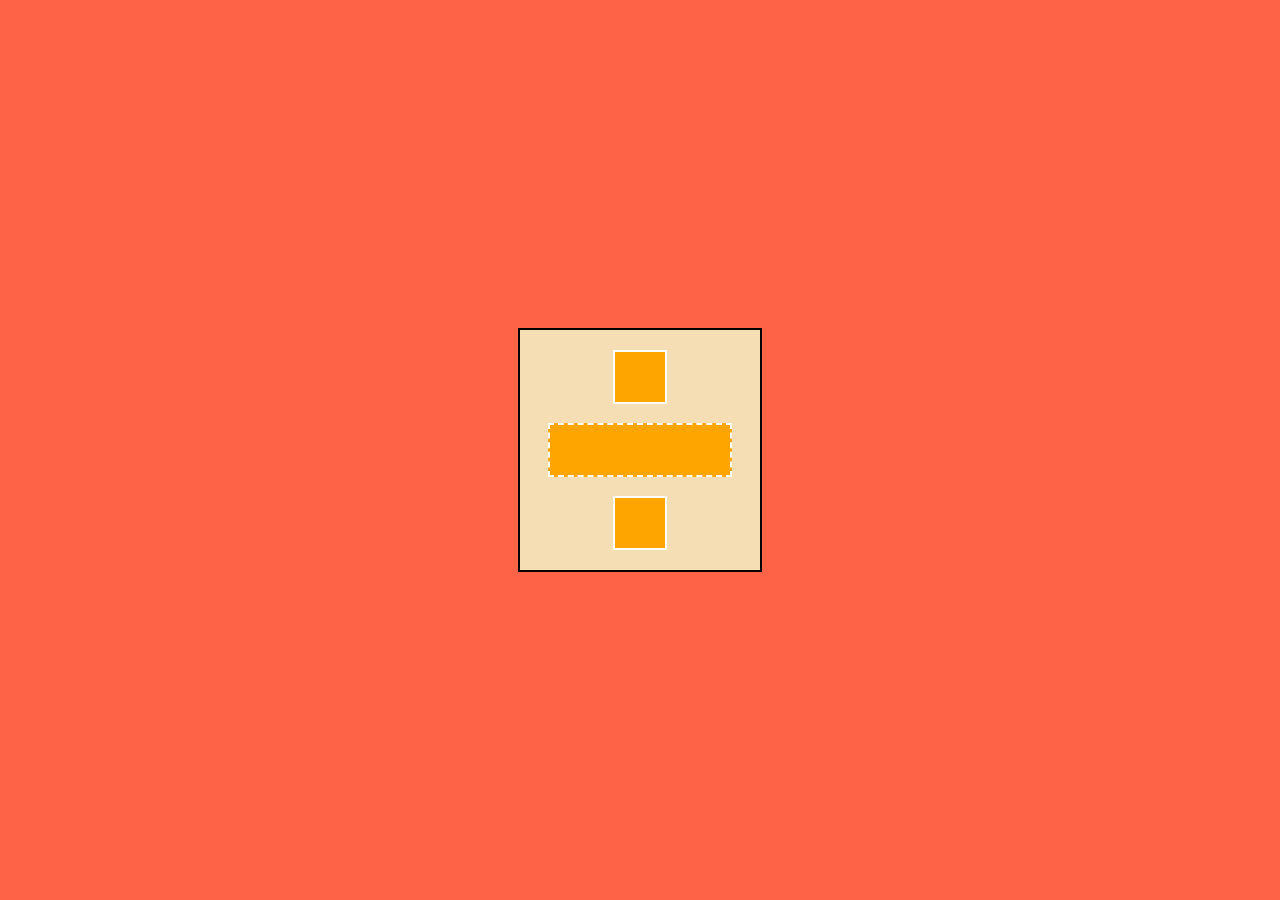
<file: divide/divide.html>
<!DOCTYPE html>
<html>
<head>
    <meta charset="utf-8">
    <title>divide</title>
    <link rel="stylesheet" href="style.css">
</head>
<body>
<div class="container">
    <div class="main-box">
        <div class="small-box top"></div>
        <div class="small-box middle"></div>
        <div class="small-box bottom"></div>
    </div>
</div>
    </body>
</html>
</file>
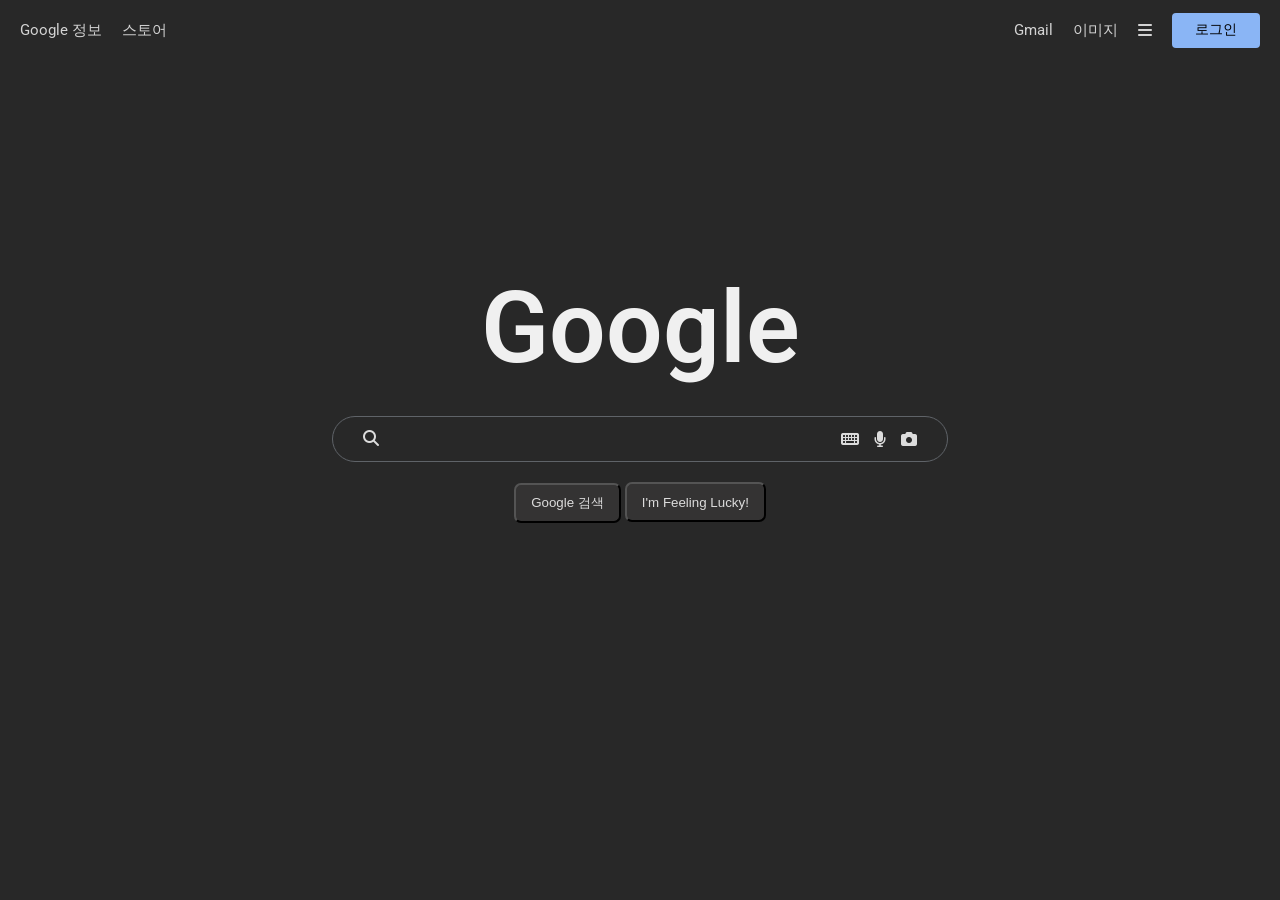
<file: google/google.html>
<!DOCTYPE html>
<html>
<head>
    <meta charset="utf-8">
    <title>google</title>
    <link rel="preconnect" href="https://fonts.googleapis.com">
    <link rel="preconnect" href="https://fonts.gstatic.com" crossorigin>
    <link href="https://fonts.googleapis.com/css2?family=Roboto:wght@400;700&display=swap" rel="stylesheet">
    <link rel="stylesheet" href="https://cdnjs.cloudflare.com/ajax/libs/font-awesome/6.4.0/css/all.min.css">
    <link rel="stylesheet" href="style.css">
</head>

<body>
    <div class="container">
        <header>
            <div class="header-bar">
                <a href="#">Google 정보</a>
                <a href="#">스토어</a>

                <div class="header-spacer"></div>

                <a href="#" class="item">Gmail</a>
                <a href="#" class="item">이미지</a>
                <div class="app-launcher">
                    <i class="fa-solid fa-bars"></i>
                </div>
                <button class="login-button">로그인</button>
            </div>
        </header>

        <main>
            <h1 class="logo">Google</h1>

            <div class="search-box">
                <div class="searching-bar">
                    <div class="icon-magnifier">
                        <i class="fa-solid fa-magnifying-glass"></i>
                    </div>

                    <div class="search-space"></div>

                    <div id="icon">
                        <i class="fa-solid fa-keyboard"></i>
                        <i class="fa-solid fa-microphone"></i>
                        <i class="fa-solid fa-camera"></i>
                    </div>
                </div>
            </div>

            <div class="search-buttons">
                <button>Google 검색</button>
                <button>I'm Feeling Lucky!</button>
            </div>
            
        </main>

    </div>
</body>

</html>
</file>
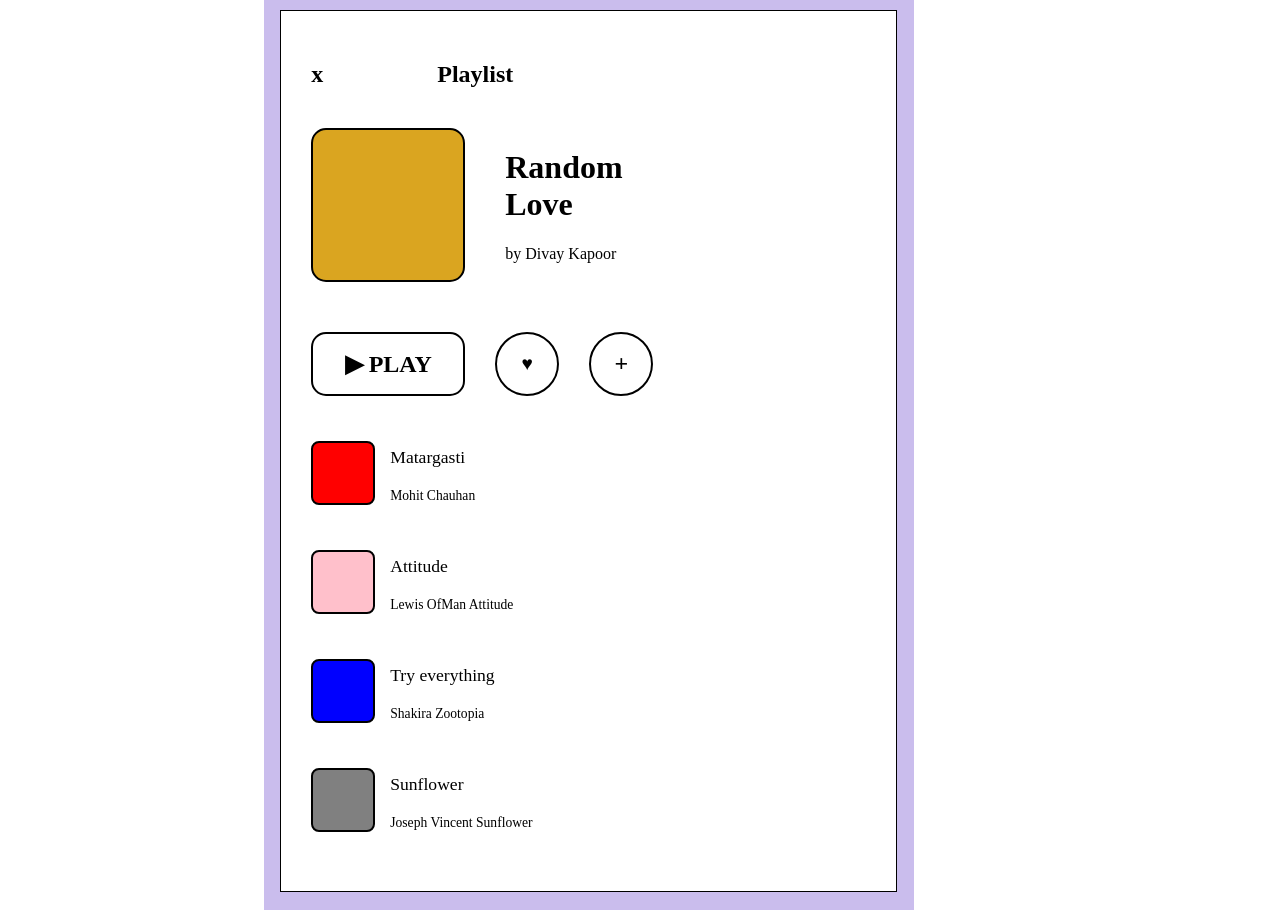
<file: playlist/playlist.html>
<!DOCTYPE html>
<html>
<head>
    <meta charset="utf-8">
    <title>playlist</title>
    <link rel="stylesheet" href="style.css">
</head>
<body>
<div class="container">
    <div class="main-box">
        <div class="playlist-header">
            <h2>x&emsp;&emsp;&emsp;
                &emsp;&nbsp;
                Playlist</h2>
        </div>

        <div class="random-love">
        
        <div class="album-art"></div>
        
        <div class="album-text">
            <h1>Random<br>Love</h1>
            <p>by Divay Kapoor</p>
        </div>
        
    </div>

        <div id="buttons">
            <div class="play">▶ PLAY</div>
            <div class="like">♥</div>
            <div class="add">+</div>
        </div>
       
        <div class="music-list"></div>
            <div class="song-item">
                <div class="song-icon matargasti"></div>
                <div class="song-info">
                    <div class="song-title">Matargasti</div>
                    <div class="song-artist">Mohit Chauhan</div>
                </div>
            </div>

            <div class="song-item">
            <div class="song-icon attitude"></div>
            <div class="song-info">
                <div class="song-title">Attitude</div>
                <div class="song-artist">Lewis OfMan Attitude</div>
            </div>
            </div>

            <div class="song-item">
            <div class="song-icon try-everything"></div>
            <div class="song-info">
                <div class="song-title">Try everything</div>
                <div class="song-artist">Shakira Zootopia</div>
            </div>
            </div>

            <div class="song-item">
            <div class="song-icon sunflower"></div>
            <div class="song-info">
                <div class="song-title">Sunflower</div>
                <div class="song-artist">Joseph Vincent Sunflower</div>
            </div>
            </div>
    </div>
    
</div>

    </body>
</html>
</file>
<file: divide/style.css>
body {
    margin: 0px;
}

.container {
    background-color: tomato;
    width: 100%;
    height: 100vh;

    display: flex;
    justify-content: center;
    align-items: center;
}

.main-box {
    background-color: wheat;
    width: 200px;
    height: 200px;
    padding: 20px;
    border: 2px solid black;

    display: flex;
    flex-direction: column;
    justify-content: space-between;
    align-items: center;
}

.small-box.top {
    background-color: #FFA500;
    width: 50px;
    height: 50px;
    border: 2px solid white;
}

.small-box.middle {
    background-color: #FFA500;
    width: 180px;
    height: 50px;
    border: 2px dashed white;
}

.small-box.bottom {
    background-color: #FFA500;
    width: 50px;
    height: 50px;
    border: 2px solid white;
}
</file>
<file: google/style.css>
body {
    margin: 0px;
}

.container {
    width: 100%;
    height: 100vh;
    background-color: #282828;
}

a {
    color: lightgray;
    text-decoration: none;
    font-size: 15px;
}

.login-button {
    background-color: #8ab5f5;
    width: 88px;
    height: 35px;
    border-radius: 4px;
    border: none;
    font-size:14px;
    color: black;
}

.header-bar {
    display:flex;
    align-items: center;
    padding: 10px 20px;
    gap: 20px;
    height: 60px;
    padding-top: 0%;

    font-family: 'Roboto', sans-serif; 
}

.header-spacer {
    flex-grow: 1;
}

h1 {
    font-size: 100px;
    color: #f0f0f0;
    margin-bottom: 10px;

    font-family: 'Roboto', sans-serif; 
    font-weight: 580;
}

main {
    display: flex;
    flex-direction: column;
    align-items: center;
    justify-content: center;
    height: 65vh;
}

.search-box {
    display: flex;
    align-items: center;
    width: 100%;
    max-width: 584px;
    height: 44px;
    border: 1px solid #5f6368;
    border-radius: 24px;
    padding: 0 15px;
    margin: 20px;
    margin-top: 20 0px;
}

button {
    background-color: #343333;
    color: #dcdcdc;
    height: 40px;
    padding: 0px 15px;
    border-radius: 7px;
}

.fa-solid.fa-bars {
    color: lightgray;
}

#icon {
    color: #dcdcdc;
    display: flex;
    gap: 15px;
}

.icon-magnifier {
    color: #dcdcdc;
}

.searching-bar {
    display: flex;
    align-items: center;
    width: 100%;
    height: 100%;
    padding: 0 15px;
}

.search-space {
    flex-grow: 1;
}
</file>
<file: playlist/style.css>
body {
    padding-left: 20%;
    padding-right: 28%;
    margin-top: 0%;
    margin-bottom: 0%;
}
.container {
    background-color: rgb(202, 189, 237);
    width: 100%;
    height: 100vh;

    display: flex;
    justify-content: center;
    padding-top: 10px;
}

.playlist-header {
    width: 100%;
    display: flex;
    justify-content: flex-start;
    margin-bottom: 20px;
}

.main-box {
    background-color: white;
    width: 95%;
    height: 98%;
    border: 1px solid black;
    
    display: flex;
    flex-direction: column;
    align-items: flex-start;

    padding: 30px;
    box-sizing: border-box;
}

.random-love {
    display: flex;
    flex-direction: row;
    align-items: flex-start;
    gap: 20px;
}

.album-art {
    width: 150px;
    height: 150px;
    background-color: goldenrod;
    border-radius: 15px;
    border: 2px solid black;
    margin-right: 20px;
}

#buttons {
    display: flex;
    width: 100%;
    gap: 30px;
    margin-top: 50px;
}

.play {
    background-color: white;
    width: 150px;
    height: 60px;
    border-radius: 15px;
    border: 2px solid black;

    display: flex;
    justify-content: center;
    align-items: center;

    font-size: 1.5rem;
    font-weight: bold;
}

.like {
    background-color: white;
    width: 60px;
    height: 60px;
    border-radius: 60px;
    border: 2px solid black;

    display: flex;
    justify-content: center;
    align-items: center;

    font-size: 1.2rem;
    font-weight: bold;
}

.add {
    background-color: white;
    width: 60px;
    height: 60px;
    border-radius: 60px;
    border: 2px solid black;

    display: flex;
    justify-content: center;
    align-items: center;

    font-size: 1.5rem;
    font-weight: bold;
}

.music-list {
    width: 100%;
    display: flex;
    flex-direction: column;
    gap: 20%;
}

.song-item {
    display: flex;
    align-items: center;
}

.song-icon {
    width: 60px;
    height: 60px;
    border: 2px solid black;
    border-radius: 8px;
    margin-right: 15px;
    margin-top: 45px;
}

.song-info {
    display: flex;
    flex-direction: column;
    gap: 20px;
    justify-content: center;
    margin-top: 50px;
}

.song-title {
    font-size: 1.1rem;
}

.song-artist {
    font-size: 0.85rem;
}

.matargasti { background-color: red;}
.attitude { background-color: pink;}
.try-everything { background-color: blue;}
.sunflower { background-color: gray;}
</file>
